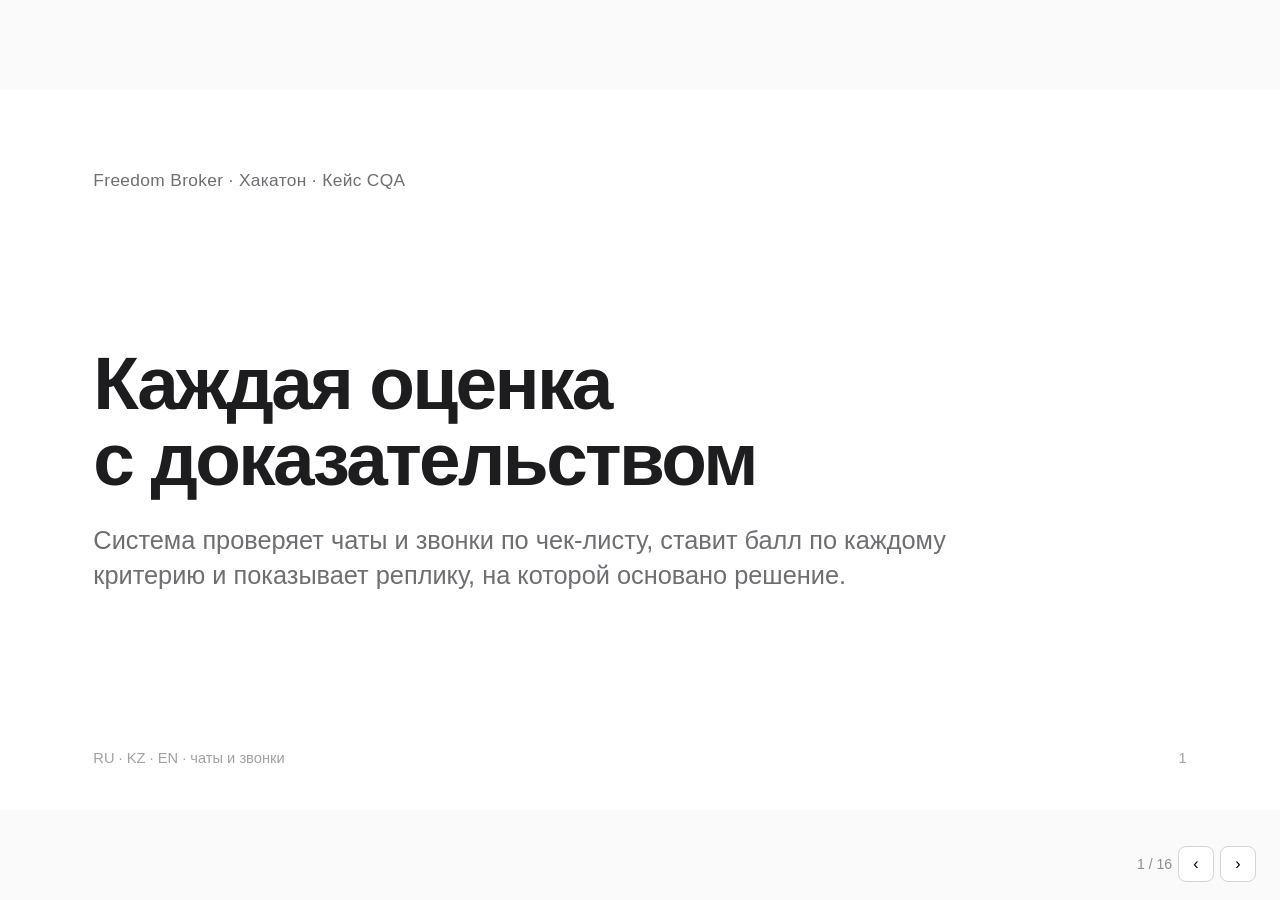
<file: docs/presentation.html>
<!doctype html>
<html lang="ru">
<head>
<meta charset="utf-8">
<meta name="viewport" content="width=device-width,initial-scale=1">
<title>CQA · Оценка качества диалогов Freedom Broker</title>
<style>
:root{--ink:#1d1d1f;--muted:#6e6e73;--faint:#a1a1a6;--line:#e5e5ea;--bg:#ffffff;--soft:#f5f5f7}
*{box-sizing:border-box;margin:0;padding:0}
html,body{height:100%;background:#fafafa;overflow:hidden}
body{font-family:"SF Pro Display","SF Pro Text",-apple-system,BlinkMacSystemFont,"Helvetica Neue",Arial,sans-serif;color:var(--ink);-webkit-font-smoothing:antialiased}
#stage{position:absolute;left:50%;top:50%;width:1920px;height:1080px;transform-origin:center center}
.slide{position:absolute;inset:0;background:var(--bg);padding:120px 140px;display:none;flex-direction:column}
.slide.on{display:flex;animation:in .35s ease}
@keyframes in{from{opacity:0;transform:translateY(8px)}to{opacity:1;transform:none}}
@media (prefers-reduced-motion:reduce){.slide.on{animation:none}}
.kicker{font-size:26px;color:var(--muted);letter-spacing:.02em;margin-bottom:28px}
h1{font-size:112px;line-height:1.02;font-weight:700;letter-spacing:-.035em}
h2{font-size:76px;line-height:1.06;font-weight:700;letter-spacing:-.03em;max-width:1500px}
.lead{font-size:38px;line-height:1.4;color:var(--muted);margin-top:36px;max-width:1350px;text-wrap:pretty}
p,li{font-size:30px;line-height:1.5}
.muted{color:var(--muted)}
.foot{position:absolute;left:140px;right:140px;bottom:64px;display:flex;justify-content:space-between;font-size:22px;color:var(--faint)}
.grow{flex:1}
.row{display:flex;gap:80px}
.col{flex:1}
.mono{font-family:"SF Mono",ui-monospace,Menlo,monospace}
/* flow */
.flow{display:flex;align-items:stretch;gap:0;margin-top:90px}
.step{flex:1;padding:36px 34px;border:1px solid var(--line);border-radius:22px;margin-right:22px;position:relative}
.step:last-child{margin-right:0}
.step .n{font-size:22px;color:var(--faint);margin-bottom:18px}
.step .t{font-size:32px;font-weight:600;line-height:1.2;margin-bottom:14px}
.step .d{font-size:24px;line-height:1.45;color:var(--muted)}
/* jury */
.jury{display:grid;grid-template-columns:1fr 120px 1fr;align-items:center;margin-top:50px}
.model{border:1px solid var(--line);border-radius:26px;padding:30px 40px}
.model .name{font-size:44px;font-weight:700;letter-spacing:-.02em}
.model .role{font-size:26px;color:var(--muted);margin-top:10px}
.arrow{font-size:48px;color:var(--faint);text-align:center}
.pair{display:flex;flex-direction:column;gap:22px}
.big{font-size:104px;font-weight:700;letter-spacing:-.04em;line-height:1}
/* evidence table */
table{border-collapse:collapse;width:100%;margin-top:50px}
td{font-size:25px;line-height:1.4;padding:17px 18px;border-bottom:1px solid var(--line);vertical-align:top}
td.k{width:90px;color:var(--faint);font-variant-numeric:tabular-nums}
td.c{width:330px;font-weight:600}
td.v{width:120px;font-weight:700}
td.q{color:var(--muted);font-style:italic}
tr.flag td{background:var(--soft)}
/* bars */
.bars{display:flex;align-items:flex-end;gap:26px;height:420px;margin-top:40px}
.bar{flex:1;display:flex;flex-direction:column;align-items:center;justify-content:flex-end;height:100%}
.bar i{display:block;width:100%;background:var(--ink);border-radius:10px 10px 0 0}
.bar b{font-size:26px;margin-bottom:12px;font-weight:600}
.bar span{font-size:22px;color:var(--muted);margin-top:14px}
.facts{display:grid;grid-template-columns:repeat(2,1fr);gap:46px 80px;margin-top:70px}
.fact .v{font-size:64px;font-weight:700;letter-spacing:-.03em}
.fact .l{font-size:26px;color:var(--muted);margin-top:6px;line-height:1.4}
.list{margin-top:60px;display:grid;grid-template-columns:1fr 1fr;gap:44px 90px}
.item .t{font-size:36px;font-weight:600;letter-spacing:-.01em}
.item .d{font-size:27px;color:var(--muted);line-height:1.45;margin-top:10px}
.formula{font-size:40px;margin-top:70px;padding:44px 50px;background:var(--soft);border-radius:24px;line-height:1.5}
.nav{position:fixed;bottom:18px;right:24px;font-size:14px;color:#8e8e93;font-family:-apple-system,sans-serif;user-select:none}
.nav button{border:1px solid #d2d2d7;background:#fff;border-radius:8px;width:36px;height:36px;font-size:16px;cursor:pointer;margin-left:6px}
@media print{html,body{overflow:visible;background:#fff}#stage{position:static;transform:none!important}.slide{display:flex!important;position:relative;height:1080px;overflow:hidden;page-break-after:always;break-inside:avoid}.nav{display:none}}
</style>
</head>
<body>
<div id="stage">

<section class="slide" data-id="title">
  <div class="kicker">Freedom Broker · Хакатон · Кейс CQA</div>
  <div class="grow"></div>
  <h1>Каждая оценка<br>с доказательством</h1>
  <p class="lead">Система проверяет чаты и звонки по чек-листу, ставит балл по каждому критерию и показывает реплику, на которой основано решение.</p>
  <div class="grow"></div>
  <div class="foot"><span>RU · KZ · EN · чаты и звонки</span><span>1</span></div>
</section>

<section class="slide" data-id="task">
  <div class="kicker">Задача</div>
  <h2>Ручная проверка диалогов не масштабируется</h2>
  <div class="row" style="margin-top:80px">
    <div class="col">
      <p>Контролёр читает переписку, сверяется с 8 критериями, считает веса, отдельно учитывает N/A и грубые нарушения.</p>
      <p class="muted" style="margin-top:28px">Три языка, чаты и расшифровки звонков с ошибками распознавания речи.</p>
    </div>
    <div class="col">
      <p><b>Главная метрика жюри:</b> насколько оценки системы совпадают с эталоном на 10 новых диалогах.</p>
      <p class="muted" style="margin-top:28px">Поэтому мы строили систему вокруг точности и проверяемости, а не вокруг одного большого промпта.</p>
    </div>
  </div>
  <div class="foot"><span>Задача</span><span>2</span></div>
</section>

<section class="slide" data-id="pipeline">
  <div class="kicker">Как это работает</div>
  <h2>Один критерий, один точный вопрос</h2>
  <div class="flow">
    <div class="step"><div class="n">01</div><div class="t">Диалог</div><div class="d">Из API по group_id, из файла или вставкой. Чек-лист выбирается по каналу: чат или звонок.</div></div>
    <div class="step"><div class="n">02</div><div class="t">8 отдельных проверок</div><div class="d">У каждого критерия свой промпт с правилами и условиями N/A. Оценивается только оператор, не бот.</div></div>
    <div class="step"><div class="n">03</div><div class="t">Жюри моделей</div><div class="d">Две модели решают независимо. При расхождении решает третья, самая сильная.</div></div>
    <div class="step"><div class="n">04</div><div class="t">Проверка цитат</div><div class="d">Каждая цитата ищется в транскрипте дословно. Выдуманная цитата отклоняется, запрос повторяется.</div></div>
    <div class="step"><div class="n">05</div><div class="t">Итог считает код</div><div class="d">Веса, перераспределение N/A и округление считаются детерминированно, без участия модели.</div></div>
  </div>
  <div class="foot"><span>Архитектура</span><span>3</span></div>
</section>

<section class="slide" data-id="jury">
  <div class="kicker">Жюри из трёх моделей</div>
  <h2>Две модели голосуют,<br>третья разрешает спор</h2>
  <div class="jury">
    <div class="pair">
      <div class="model"><div class="name">Claude Haiku 5.5</div><div class="role">Присяжный: быстрый взгляд</div></div>
      <div class="model"><div class="name">Claude Sonnet 5.5</div><div class="role">Присяжный: глубокий разбор</div></div>
    </div>
    <div class="arrow">→</div>
    <div class="model" style="padding:40px">
      <div class="name">Claude Opus 5.5</div>
      <div class="role">Судья. Видит транскрипт и оба мнения, решает по фактам, а не большинством.</div>
    </div>
  </div>
  <div class="row" style="margin-top:44px">
    <div class="col"><div class="big">85%</div><p class="muted" style="margin-top:14px">оценок присяжные дали одинаково (444 из 520)</p></div>
    <div class="col"><div class="big">76</div><p class="muted" style="margin-top:14px">спорных случаев из 520 решил судья (шкалы — медиана 3 ответов); все помечены «на проверку»</p></div>
  </div>
  <div class="foot"><span>Данные: прогон на 65 DEV-диалогах</span><span>4</span></div>
</section>

<section class="slide" data-id="evidence">
  <div class="kicker">Пример из DEV · p1-ru-023 · итог 61.54 · грубая ошибка</div>
  <h2 style="font-size:64px">Решение можно проверить за секунды</h2>
  <table>
    <tr><td class="k">01</td><td class="c">Установление контакта</td><td class="v">Да</td><td class="q">«Здравствуйте, я Марк.»</td></tr>
    <tr><td class="k">03</td><td class="c">Идентификация</td><td class="v">N/A</td><td class="q">Общий вопрос про облигации, данные клиента не раскрывались</td></tr>
    <tr><td class="k">04</td><td class="c">Консультация</td><td class="v">0</td><td class="q">Путь в «Котировках» назван, но предложена платная консультация в обход компании — по правилу 0</td></tr>
    <tr><td class="k">06</td><td class="c">Ведение диалога</td><td class="v">10</td><td class="q">Присяжные: 7 и 10. Судья Opus (вслепую): 10</td></tr>
    <tr><td class="k">07</td><td class="c">Завершение</td><td class="v">Нет</td><td class="q">«Хорошо. Всего доброго.» Прощание есть, итога и предложения помощи нет</td></tr>
    <tr class="flag"><td class="k">08</td><td class="c">Грубые ошибки</td><td class="v">Да</td><td class="q">«Можете дать личный номер? Вечером созвонюсь с вами и за плату объясню…»</td></tr>
  </table>
  <div class="foot"><span>Обоснования и цитаты сгенерированы системой, номера реплик ведут в транскрипт</span><span>5</span></div>
</section>

<section class="slide" data-id="scoring">
  <div class="kicker">Расчёт</div>
  <h2>Модель оценивает, код считает</h2>
  <div class="formula mono">итог = Σ (балл<sub>i</sub> / макс<sub>i</sub>) × вес<sub>i</sub> × 100 / Σ вес<sub>применимых</sub></div>
  <div class="list" style="margin-top:70px">
    <div class="item"><div class="t">N/A не штрафует</div><div class="d">Неприменимый критерий исключается, его вес распределяется пропорционально. Максимум всегда 100.</div></div>
    <div class="item"><div class="t">Округление по правилу</div><div class="d">Half-up до двух знаков: 50.625 → 50.63. Покрыто тестом.</div></div>
    <div class="item"><div class="t">Грубые ошибки отдельно</div><div class="d">Флаг не смешивается с баллом и виден в списке сразу.</div></div>
    <div class="item"><div class="t">Автотесты в CI</div><div class="d">N/A, шкалы, перераспределение, округление, цитаты, формат сдачи, апелляции.</div></div>
  </div>
  <div class="foot"><span>Детерминированный расчёт</span><span>6</span></div>
</section>

<section class="slide" data-id="results">
  <div class="kicker">Основной режим: жюри Claude · результаты</div>
  <h2>65 диалогов, ноль сбоев</h2>
  <div class="row" style="margin-top:30px;align-items:flex-end">
    <div class="col" style="flex:1.5">
      <div class="bars">
        <div class="bar"><b>0</b><i style="height:0%"></i><span>10+</span></div>
        <div class="bar"><b>1</b><i style="height:3%"></i><span>20+</span></div>
        <div class="bar"><b>3</b><i style="height:8%"></i><span>30+</span></div>
        <div class="bar"><b>4</b><i style="height:11%"></i><span>40+</span></div>
        <div class="bar"><b>3</b><i style="height:8%"></i><span>50+</span></div>
        <div class="bar"><b>6</b><i style="height:16%"></i><span>60+</span></div>
        <div class="bar"><b>5</b><i style="height:13%"></i><span>70+</span></div>
        <div class="bar"><b>5</b><i style="height:13%"></i><span>80+</span></div>
        <div class="bar"><b>38</b><i style="height:100%"></i><span>90+</span></div>
      </div>
      <p class="muted" style="font-size:24px;margin-top:22px">Распределение итоговых баллов</p>
    </div>
    <div class="col">
      <div class="facts" style="grid-template-columns:1fr;gap:40px;margin-top:0">
        <div class="fact"><div class="v"><span data-n="jury_heldout">0.95</span></div><div class="l">совпадение с эталоном на отложенном синтетическом наборе (n = 10, CI <span data-n="jury_heldout_ci">[0.875, 1.000]</span>)</div></div>
        <div class="fact"><div class="v"><span data-n="dev_mean">80.14</span></div><div class="l">средний балл · 60 чатов и 5 звонков, RU / KZ / EN · 5&nbsp;грубых ошибок</div></div>
        <div class="fact"><div class="v"><span data-n="jury_usd">$0.158</span></div><div class="l">за диалог (жюри, DEV)</div></div>
      </div>
    </div>
  </div>
  <div class="foot"><span>Валидация: синтетический набор n = 10 · разметка людьми в процессе (docs/LABELING.md)</span><span>7</span></div>
</section>

<section class="slide" data-id="cascade">
  <div class="kicker">Каскад · <span class="mono">--preset cascade</span></div>
  <h2>Для потока: каскад в <span data-n="cost_ratio">11×</span> дешевле</h2>
  <div class="flow" style="margin-top:56px">
    <div class="step"><div class="n">Уровень 1 · 73–82% критериев</div><div class="t">Jev 1.14</div><div class="d">Оценивает все 8 критериев за $0.00053. Уверенные ответы остаются.</div></div>
    <div class="step"><div class="n">Уровень 2 · 15–19%</div><div class="t">Claude Haiku</div><div class="d">Низкая уверенность и сложные шкалы 04/05/06. Даёт цитаты-доказательства.</div></div>
    <div class="step"><div class="n">Уровень 3 · 2–7%</div><div class="t">Claude Sonnet</div><div class="d">Разногласия и признаки грубой ошибки.</div></div>
  </div>
  <div class="facts" style="grid-template-columns:repeat(4,1fr);margin-top:60px">
    <div class="fact"><div class="v"><span data-n="cascade_heldout">0.963</span></div><div class="l">отложенный набор (разница с жюри не значима)</div></div>
    <div class="fact"><div class="v"><span data-n="dev_agreement">0.948</span></div><div class="l">совпадение с жюри на 65 DEV · грубые 5 / 5</div></div>
    <div class="fact"><div class="v"><span data-n="cascade_usd">$0.0146</span></div><div class="l">за диалог на DEV (жюри <span data-n="jury_usd">$0.158</span>)</div></div>
    <div class="fact"><div class="v"><span data-n="local_cascade_heldout">0.95</span></div><div class="l">с локальной Qwen3.8-27B на 1-м уровне: данные в контуре</div></div>
  </div>
  <div class="foot"><span>Цитаты есть только у эскалированных критериев · docs/OSS_ROUTER.md</span><span>8</span></div>
</section>

<section class="slide" data-id="product">
  <div class="kicker">Продукт</div>
  <h2>Контролёр остаётся главным</h2>
  <div class="list">
    <div class="item"><div class="t">Без логина</div><div class="d">Открыл ссылку и работаешь. Загрузка группы и оценка в одну кнопку.</div></div>
    <div class="item"><div class="t">Ручная проверка</div><div class="d">Любой критерий можно переоценить. Правки человека хранятся отдельно, итог пересчитывается, видна разница AI и человека.</div></div>
    <div class="item"><div class="t">Подсветка доказательств</div><div class="d">Клик по оценке подсвечивает реплику в транскрипте.</div></div>
    <div class="item"><div class="t">Аудио звонков</div><div class="d">Плеер с переходом к реплике по времени транскрипта.</div></div>
    <div class="item"><div class="t">Редактор чек-листов</div><div class="d">Добавить, заменить, перевесить критерий. Отдельные чек-листы для чатов и звонков.</div></div>
    <div class="item"><div class="t">Экспорт</div><div class="d">results.json в формате сдачи 1.0, JSON и CSV.</div></div>
  </div>
  <div class="foot"><span>Веб-интерфейс · FastAPI</span><span>9</span></div>
</section>

<section class="slide" data-id="flex">
  <div class="kicker">Гибкость</div>
  <h2>Новый чек-лист без программиста</h2>
  <div class="row" style="margin-top:80px">
    <div class="col">
      <p><b>Изменили критерий</b> — пересчитываются только затронутые оценки. Кэш привязан к тексту критерия и диалогу.</p>
      <p style="margin-top:34px"><b>Поменяли вес</b> — итог пересчитывается мгновенно, без обращения к модели.</p>
    </div>
    <div class="col">
      <p><b>Любой провайдер.</b> Модели меняются в конфиге. Поддержан OpenAI-совместимый endpoint для локальной LLM (Ollama, vLLM).</p>
      <p style="margin-top:34px"><b>Звонки.</b> Отдельный чек-лист учитывает устную речь: логику разговора, паузы, понятность объяснений.</p>
    </div>
  </div>
  <div class="foot"><span>Чек-листы в YAML</span><span>10</span></div>
</section>

<section class="slide" data-id="appeals">
  <div class="kicker">Апелляции</div>
  <h2>Спорная оценка — в два шага</h2>
  <div class="list">
    <div class="item"><div class="t">1. Оспорить</div><div class="d">На карточке критерия — кнопка «Оспорить» и обязательный комментарий. Апелляция попадает в очередь со счётчиком.</div></div>
    <div class="item"><div class="t">2. Решить</div><div class="d">Проверяющий видит комментарий, вердикт AI с цитатами и фрагмент диалога; подтверждает или меняет оценку с обязательной причиной.</div></div>
    <div class="item"><div class="t">Итог пересчитывается</div><div class="d">Изменение записывается как правка человека; карточка показывает исходную оценку, решение и итог.</div></div>
    <div class="item"><div class="t">Журнал</div><div class="d">Кто, когда, комментарий, решение и причина сохраняются для каждой апелляции.</div></div>
  </div>
  <div class="foot"><span>POST /api/appeals · /api/appeals/{id}/resolve</span><span>11</span></div>
</section>

<section class="slide" data-id="submission">
  <div class="kicker">Формат сдачи</div>
  <h2>results.json 1.0 — по приложению к гайду</h2>
  <div class="list">
    <div class="item"><div class="t">results/dev и results/prod</div><div class="d">65 записей DEV и ровно 10 контрольных; диалог с ошибкой остаётся в файле со status=error, без нулевой оценки.</div></div>
    <div class="item"><div class="t">8 кодов критериев</div><div class="d">contact … critical: true / false / null или шаг шкалы до учёта веса; final_score с двумя знаками и critical_flag.</div></div>
    <div class="item"><div class="t">Реплики с №1</div><div class="d">evidence_turns — по исходному массиву транскрипта; та же нумерация в промпте, интерфейсе и API.</div></div>
    <div class="item"><div class="t">Проверка перед push</div><div class="d">python -m cqa validate: схема, значения, дубли ID, число записей.</div></div>
  </div>
  <div class="foot"><span>cqa/submission.py · docs/results.schema.json</span><span>12</span></div>
</section>

<section class="slide" data-id="control">
  <div class="kicker">Контрольный этап</div>
  <h2>10 новых диалогов примерно за минуту</h2>
  <div class="formula mono" style="font-size:38px">make submit GROUP=&lt;ID&gt;  →  results/prod/results.json</div>
  <div class="facts" style="grid-template-columns:repeat(3,1fr)">
    <div class="fact"><div class="v">~1 мин</div><div class="l">параллельная обработка</div></div>
    <div class="fact"><div class="v">~$1.6</div><div class="l">за 10 диалогов (<span data-n="jury_usd">$0.158</span> за диалог на DEV)</div></div>
    <div class="fact"><div class="v">0</div><div class="l">заготовленных ответов: каждый диалог анализируется заново</div></div>
  </div>
  <div class="foot"><span>Или кнопка «Загрузить группу и оценить» в интерфейсе</span><span>13</span></div>
</section>

<section class="slide" data-id="assumptions">
  <div class="kicker">Допущения</div>
  <h2>Где мы приняли решение сами</h2>
  <div class="list">
    <div class="item"><div class="t">«Первый ответ» в критерии 01</div><div class="d">Первая реплика живого оператора, даже если до него отвечал бот.</div></div>
    <div class="item"><div class="t">Завершение строго по рубрике</div><div class="d">Одного «Хорошего дня» мало: нужен итог или предложение помощи плюс прощание.</div></div>
    <div class="item"><div class="t">Время первой реакции</div><div class="d">Ожидание в очереди не снижает оценку ведения диалога: по условию оно не оценивается.</div></div>
    <div class="item"><div class="t">Всё настраивается</div><div class="d">Каждое допущение вынесено флагом в YAML и меняется за минуту.</div></div>
  </div>
  <div class="foot"><span>Описано в README</span><span>14</span></div>
</section>

<section class="slide" data-id="appendix">
  <div class="kicker">Приложение</div>
  <h2>Что ещё мы проверили</h2>
  <div class="list">
    <div class="item"><div class="t">Своя модель</div><div class="d">Qwen3-8B + QLoRA, 16 шагов (≈ 0.32 эпохи): совпадение не выросло (0.787 = база). Адаптер на HuggingFace.</div></div>
    <div class="item"><div class="t">Jev 1.14 в одиночку</div><div class="d">0.933, но без цитат — поэтому только первый уровень каскада.</div></div>
    <div class="item"><div class="t">Роутер и модели</div><div class="d">Политики роутера, gpt-5.3-codex, gemini: отрыв 1–2 метки из 80 — в пределах шума.</div></div>
    <div class="item"><div class="t">Казахские open-weight</div><div class="d">ISSAI-модели не лучше общей Qwen3.8-27B на этом наборе.</div></div>
  </div>
  <div class="foot"><span>docs/APPENDIX_EXPERIMENTS.md · EXPERIMENTS.md</span><span>15</span></div>
</section>

<section class="slide" data-id="end">
  <div class="kicker">CQA</div>
  <div class="grow"></div>
  <h1>Точно. Доказуемо.<br>Под контролем человека.</h1>
  <p class="lead">Жюри из трёх моделей, проверка каждой цитаты, расчёт в коде и интерфейс, где последнее слово за контролёром.</p>
  <div class="grow"></div>
  <div class="foot"><span>Спасибо</span><span>16</span></div>
</section>

</div>
<div class="nav"><span id="cnt"></span><button id="prev" aria-label="Назад">‹</button><button id="next" aria-label="Вперёд">›</button></div>
<script>
(function(){
  var S=[].slice.call(document.querySelectorAll('.slide')),i=+(localStorage.getItem('cqa_deck')||0);
  if(isNaN(i)||i>=S.length)i=0;
  function show(n){i=Math.max(0,Math.min(S.length-1,n));S.forEach(function(s,k){s.classList.toggle('on',k===i)});
    document.getElementById('cnt').textContent=(i+1)+' / '+S.length;localStorage.setItem('cqa_deck',i)}
  function fit(){var s=Math.min(innerWidth/1920,innerHeight/1080);document.getElementById('stage').style.transform='translate(-50%,-50%) scale('+s+')'}
  addEventListener('resize',fit);
  addEventListener('keydown',function(e){if(['ArrowRight','PageDown',' '].indexOf(e.key)>-1){e.preventDefault();show(i+1)}
    if(['ArrowLeft','PageUp'].indexOf(e.key)>-1){e.preventDefault();show(i-1)}if(e.key==='Home')show(0);if(e.key==='End')show(S.length-1)});
  document.getElementById('next').onclick=function(){show(i+1)};document.getElementById('prev').onclick=function(){show(i-1)};
  var x0=null;addEventListener('touchstart',function(e){x0=e.touches[0].clientX});
  addEventListener('touchend',function(e){if(x0===null)return;var dx=e.changedTouches[0].clientX-x0;if(Math.abs(dx)>40)show(i+(dx<0?1:-1));x0=null});
  fit();show(i);
})();
</script>
</body>
</html>
</file>
